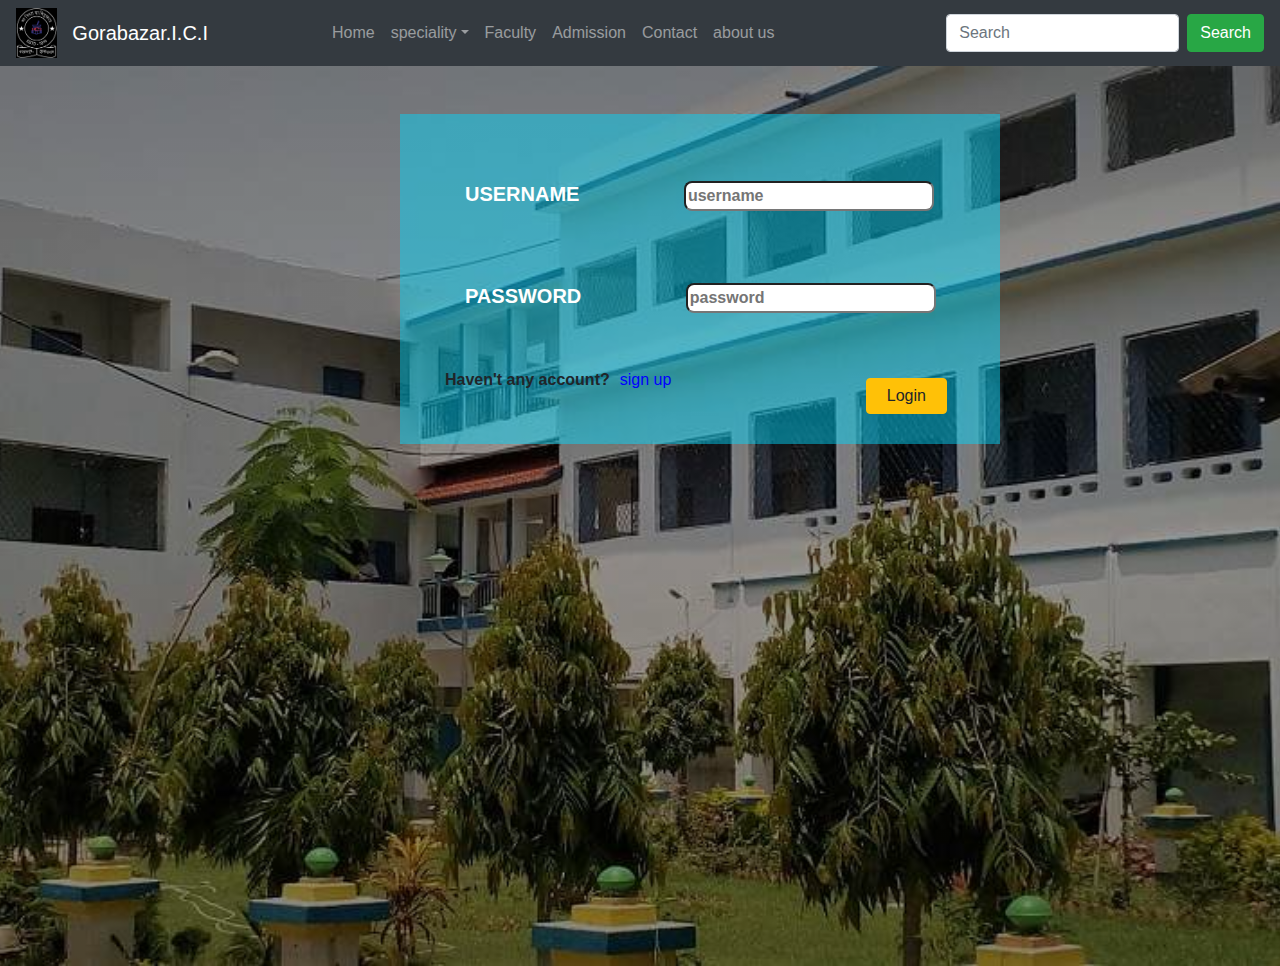
<file: login.html>
<!DOCTYPE html>
<html lang="en">
<head>
    <link rel="stylesheet" href="style&script/style.css">
    <meta charset="UTF-8">
    <meta name="viewport" content="width=device-width, initial-scale=1.0">
    <link rel="stylesheet" href="https://maxcdn.bootstrapcdn.com/bootstrap/4.5.2/css/bootstrap.min.css">
  <script src="https://ajax.googleapis.com/ajax/libs/jquery/3.5.1/jquery.min.js"></script>
  <script src="https://cdnjs.cloudflare.com/ajax/libs/popper.js/1.16.0/umd/popper.min.js"></script>
  <script src="https://maxcdn.bootstrapcdn.com/bootstrap/4.5.2/js/bootstrap.min.js"></script>
    <title>login</title>
    <style>
        header{
            background-image: linear-gradient(rgba(0,0,0,0.4),rgba(0,0,0,0.4)), url(docs/school2.jpg);
            height: 100vh;
            background-position: center;
            background-size: cover;
        }
        #form{
             background-color: rgba(0, 217, 255, 0.466);
             width: 600px;
             position: relative;
             left: 400px;
             /* height: 500px; */
        }
        #frm{
            padding: 45px;
        }
        label{
            color: white;
            padding: 20px;
            font-family: sans-serif;
            font-weight: 800;
            text-transform: uppercase;
            font-size: 20px;
        }
        #username{
            position: relative;
            left: 80px;
            height: 30px;
            border-radius: 8px;
            width: 250px;
            font-weight: 800;
        }
        #password{
            position: relative;
            left: 80px;
            height: 30px;
            border-radius: 8px;
            width: 250px;
            font-weight: 800;

        }
        #login{
            position: relative;
            left: 200px;
            top: 15px;
            padding:5px 20px;
            
        }
        #anc{
          position: relative;
          left: 10px;
          color: blue;
        }
        

    </style>
</head>
<body>
    <nav class="navbar navbar-expand-sm bg-dark navbar-dark">
        <img id="btc" src="docs/batch.png" alt="">
        <a class="navbar-brand" href="#">Gorabazar.I.C.I</a>
        <button class="navbar-toggler" type="button" data-toggle="collapse" data-target="#collapsibleNavbar">
          <span class="navbar-toggler-icon"></span>
        </button>
        <div class="collapse navbar-collapse" id="collapsibleNavbar">
          <ul class="navbar-nav">
            <li class="nav-item">
                <a class="nav-link" href="#">Home</a>
              </li>
              <li class="nav-item dropdown">
                <a class="nav-link dropdown-toggle" data-toggle="dropdown" href="#">speciality</a>
                <div class="dropdown-menu">
                  <a class="dropdown-item" href="#">Video class</a>
                  <a class="dropdown-item" href="#">online classroom</a>
                  <a class="dropdown-item" href="#">video tutorial</a>
                  <a class="dropdown-item" href="#">Live classes</a>
                </div>
              </li>
            <li class="nav-item">
              <a class="nav-link" href="#">Faculty</a>
            </li>
            <li class="nav-item">
              <a class="nav-link" href="#">Admission</a>
            </li>
            <li class="nav-item">
              <a class="nav-link" href="#">Contact</a>
            </li>   
            <li class="nav-item">
                <a class="nav-link" href="#">about us</a>
              </li>  
          </ul>
        </div>
        <form class="form-inline" action="/action_page.php">
            <input class="form-control mr-sm-2" type="text" placeholder="Search">
            <button class="btn btn-success" type="submit">Search</button>
          </form>  
        </nav>

<!-- ****************************************************** -->



    <header>

        <br>
        <br>
        <div id="form">
            
            <form action="style&script/index.html" id="frm">
                <label >username</label>
                <input type="text" id="username" placeholder="username"><br>
                <br>
                <label >password</label>
                <input type="password" id="password" placeholder="password">
                <br>
                <br>
                <b>Haven't any account?</b><a href="style&script/signup.html" id="anc">sign up</a>
                <button id="login" type="submit" class="btn btn-warning">Login</button>
                
                
            </form>
        </div>
    </header>
    <script src="style&script/jquery.js"></script>
    <script>
        $(document).ready(function(){
            $("#username , #password").focus(function(){
                $(this).css("border" , "3px solid lightgreen")
            });
            $("#username , #password").blur(function(){
                $(this).css("border" , "")
            });
        });
    </script>
      
          
      
      
</body>
</html>
</file>
<file: style&script/style.css>
body{
    font-family: 'Ubuntu', sans-serif;
}


#btc{
    height: 50px;
    /* width: 50px; */
    padding-right: 15px;
}

.navbar-brand{
    padding-right: 100px;
}
.nav-link{
    padding: 25px;
}
#btnlog{
    position: relative;
    left: 50px;
}
#anclog{
    padding: 0px;
    font-weight: 700;
    color: white;
}
.carousel-inner img {
    width: 100%;
    height: 100%;
}
#hm{
    height: 500px;
    width: 500px;
    margin: 20px 20px;
    position: relative;
    left: 100px;
    /* border: 2px solid black; */
}
#headu{
    position: relative;
    left: 100px;
}
#para{
    text-align: center;
}
#ahm{
    height: 500px;
    width: 500px;
    margin: 20px 20px;
    position: relative;
    left: 750px;
    top: -520px;
    /* border: 2px solid black; */
}
#aheadu{
    position: relative;
    left: 100px;
}
#para2{
    text-align: center;
}
#hd{
    position: relative;
    left: 100px ;
    font-weight: 800;

}
#ahd{
    position: relative;
    left: 80px ;
    font-weight: 800;

}
.scroll{
    background-color: rgb(255, 236, 131);
    width: 500px;
    height: 400px;

}
.scroll ul li {
    color: black;
    font-weight: 800;
    padding: 20px;
    
}
.scroll{
    position: relative;
    left: 800px;
    top: -300px;
}
#about{
    position: relative;
    left: 50px;
    top: -800px;
    width: 600px;
}
#hh{
    color: rgb(12, 211, 211);
    font-weight: 800;
    text-align: center;
}
span{
    color: black;
    font-weight: 800;
}
#footer{
    background-color: rgb(0, 132, 255);
}
h5{
    position: relative;
    top: 60px;
}
#fac{
    position: relative;
    top: 50px;
    right: 40px;

}
#ins{
    position: relative;
    top: 50px;

}
#whats{
    position: relative;
    top: 50px;
    left: 40px;

}
</file>
